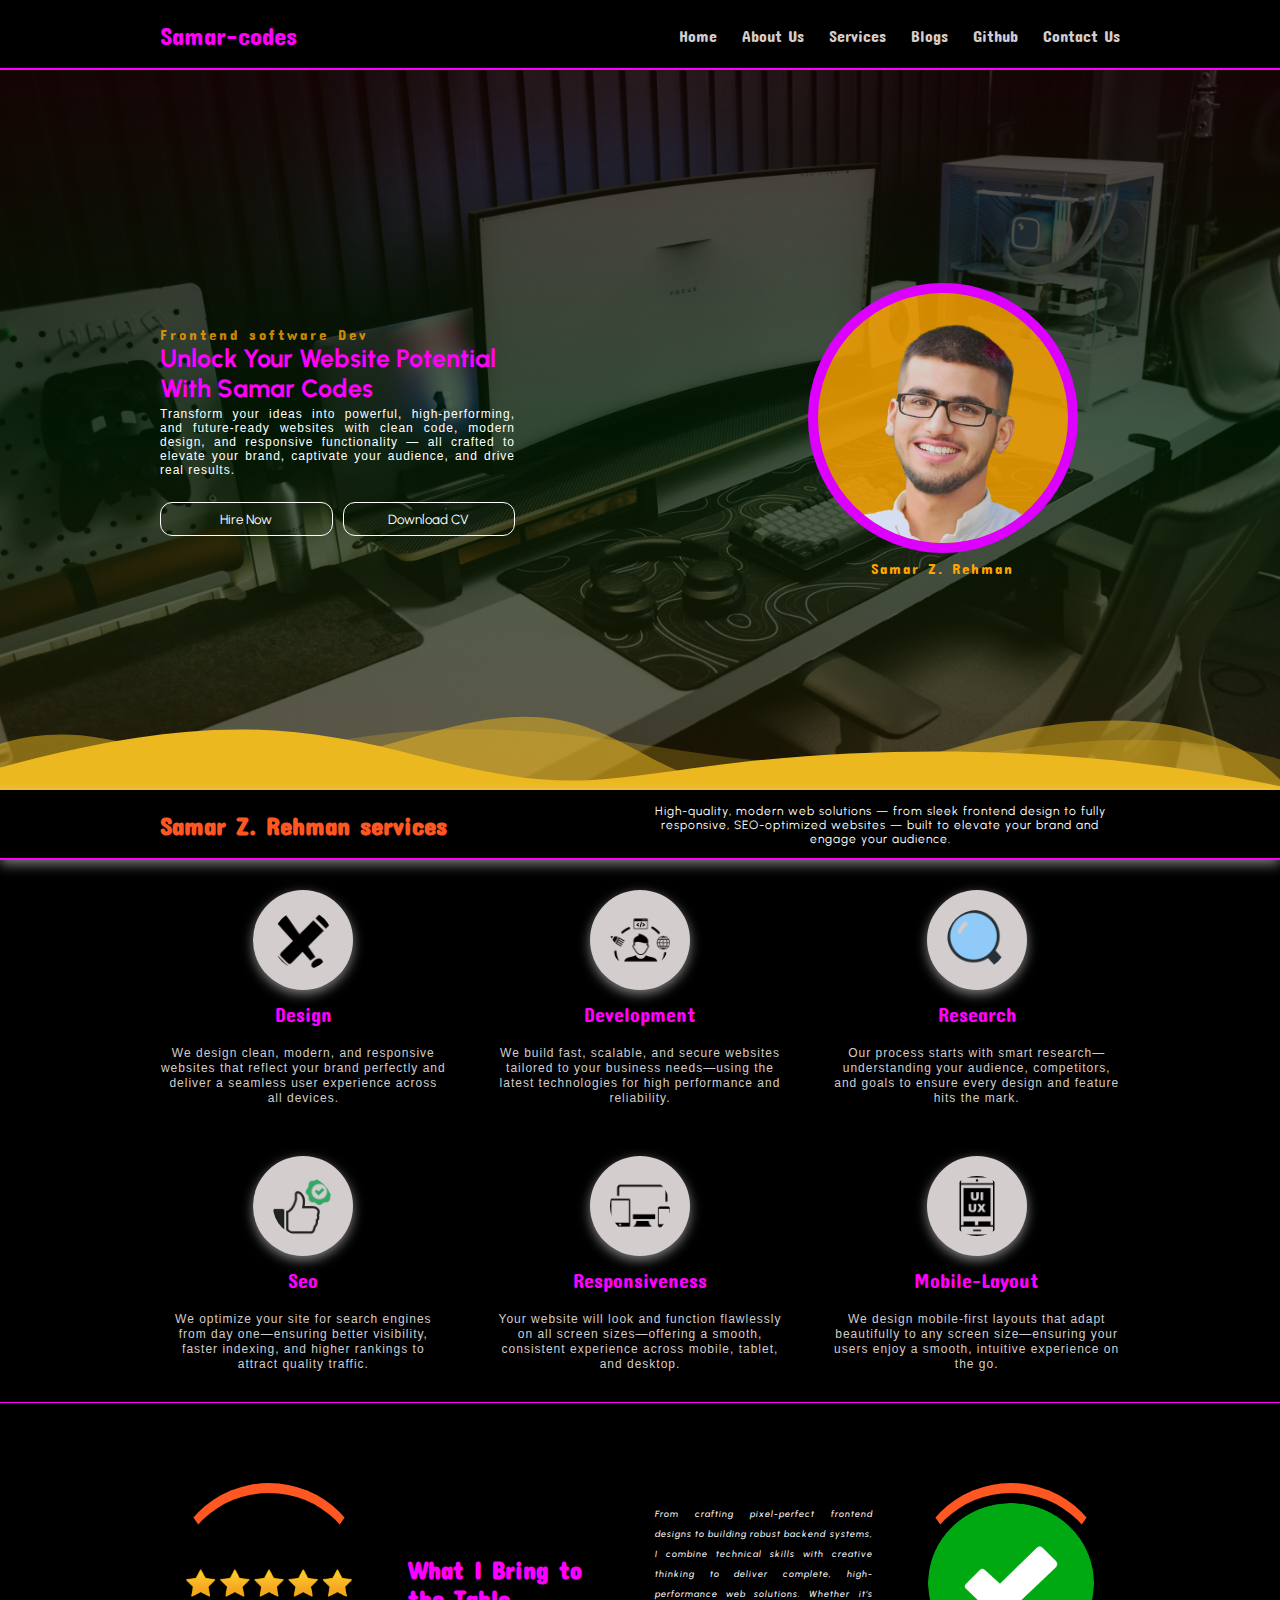
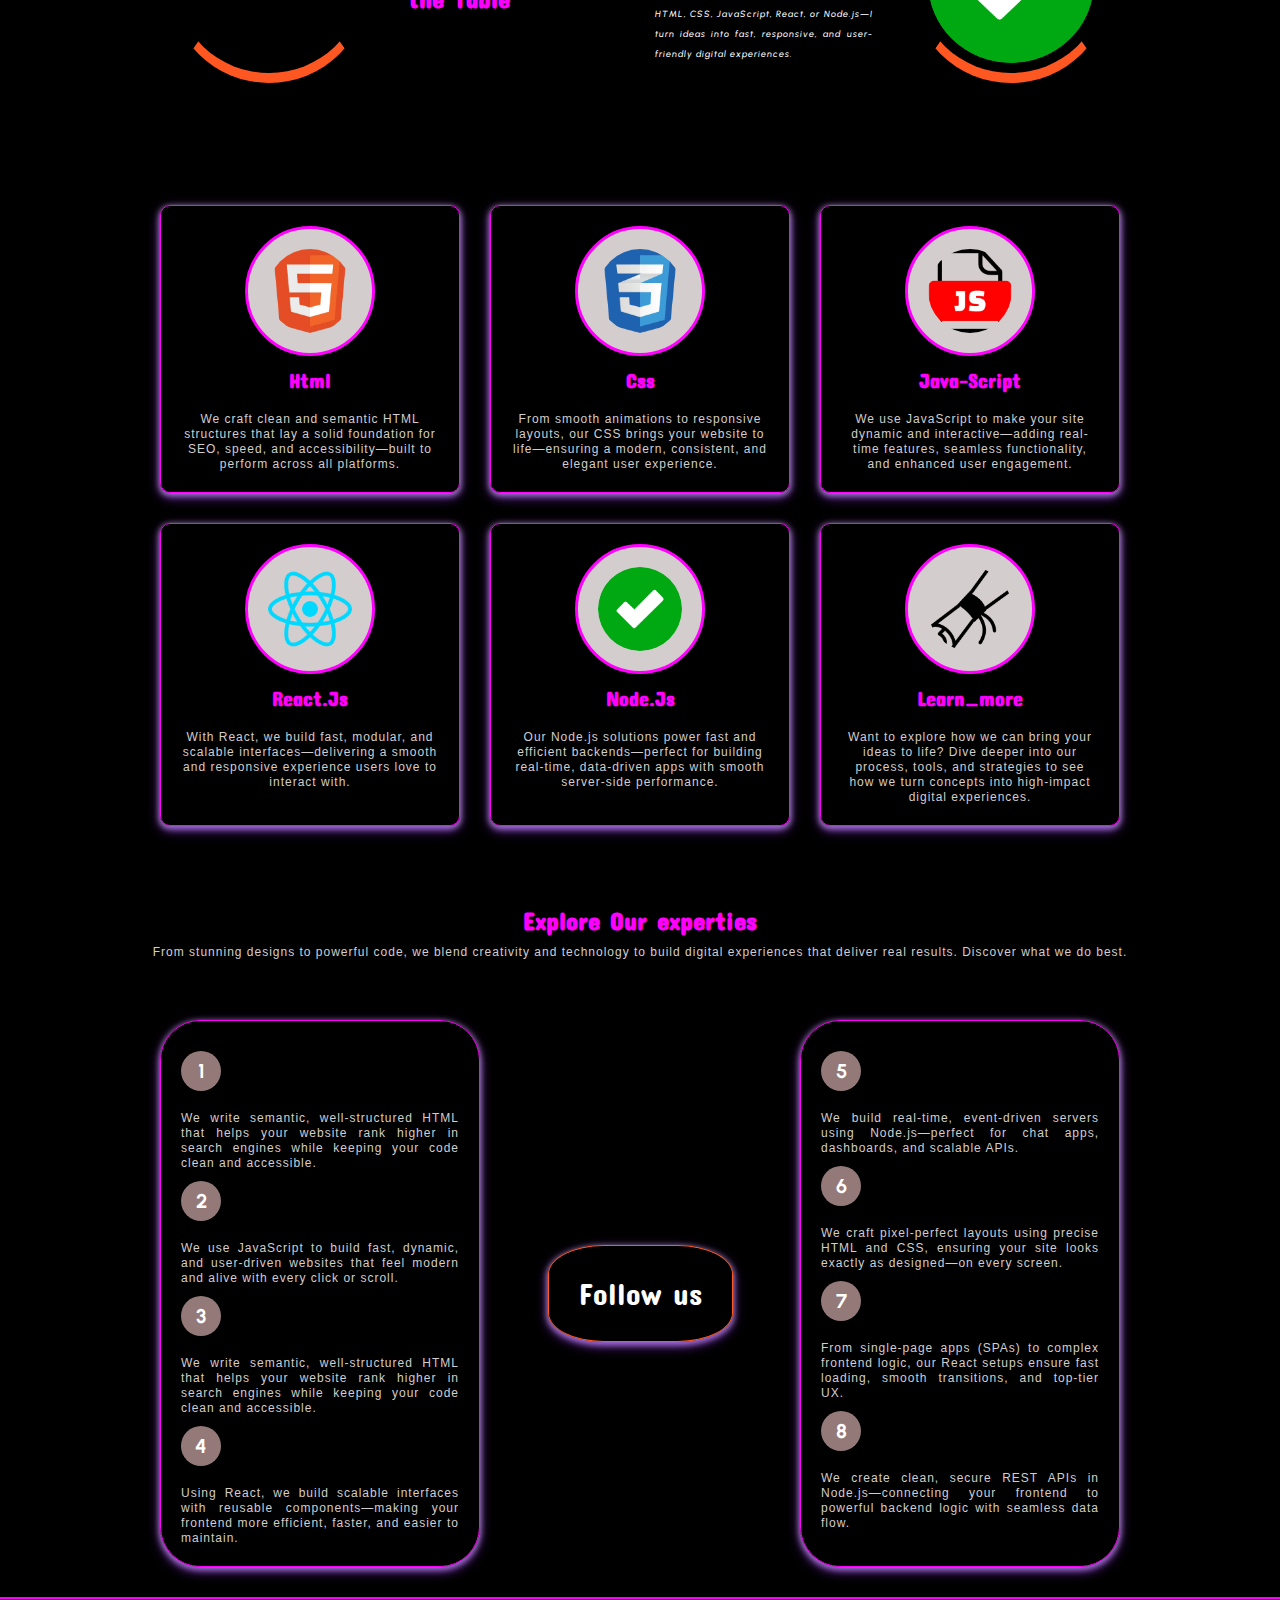
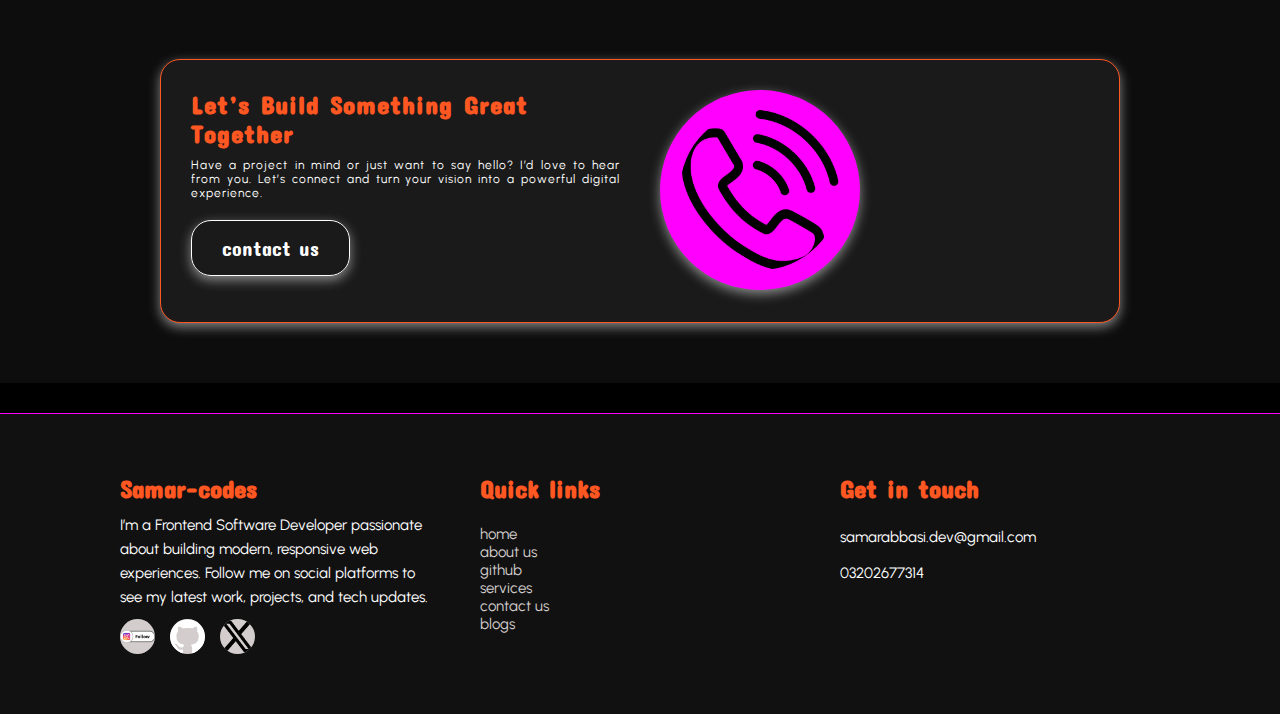
<file: index.html>
<!DOCTYPE html>
<html lang="en">
<head>
    <meta charset="UTF-8">
    <meta name="viewport" content="width=device-width, initial-scale=1.0">
    <meta http-equiv="X-UA-Compatible" content="IE=edge">
    <meta name="description" content="Transform your ideas into powerful, high-performing, and future-ready websites with clean code, modern design, and responsive functionality — all crafted to elevate your brand, captivate your audience, and drive real results.">
    <meta name="keywords" content="Frontend Developer, Samar Codes, HTML5, CSS3, JavaScript, Responsive Web Design, Web Developer Pakistan, UI UX Design, Modern Web Design, Software Engineer, Freelance Frontend Developer, Clean Code Websites, Personal Portfolio Developer, Mobile Friendly Websites, Cross-Browser Compatibility, Samar Z Rehman, Web Development Service">
    <meta name="robots" content="index, follow">
    <meta name="author" content="Samar Z Rehman">
    <meta name="theme-color" content="#405f8e">
    <meta property="og:title" content="Samar - Frontend software Developer">
    <meta property="og:description" content="Modern, high-performance web design solutions.|UI-UX designs unlock your power with samar codes">
    <meta property="og:image" content="/images/hero_section_images/blog-2.webp">
    <meta property="og:url" content="samar-codes.netlify.com">
    <meta property="og:type" content="website">


    <title>Samar-codes-official</title>
                <!-- font font-awesome cdn -->
    <link rel="stylesheet" href="https://cdnjs.cloudflare.com/ajax/libs/font-awesome/6.6.0/css/all.min.css" integrity="sha512-Kc323vGBEqzTmouAECnVceyQqyqdsSiqLQISBL29aUW4U/M7pSPA/gEUZQqv1cwx4OnYxTxve5UMg5GT6L4JJg==" crossorigin="anonymous" referrerpolicy="no-referrer" />
                <!-- styleshett style.css -->
    <link rel="stylesheet" href="css/style.css">
</head>
<body>
    <!-- Header_section__layout -->
     <header class="section_header">
        <!-- Nav__Baar_container -->
         <div class="container">
            <div class="menu-toggle" onclick="document.querySelector('nav ul').classList.toggle('active')"> ☰</div>

            <!-- LOGO -->
             <div class="logo_brand">Samar-codes</div>
            <!-- Nav_baar_links -->

             <nav class="__navbaar_links">
                <ul class="Unorder_list_nav_links">
                    <li class="nav_options"><a href="portfolio-website/portfolio-website - Copy/index.html" class="links">home</a></li>
                    <li class="nav_options"><a href="https://github.com/Abbasi-codes-hub" class="links">about us</a></li>
                    <li class="nav_options"><a href="https://github.com/Abbasi-codes-hub" class="links">services</a></li>
                    <li class="nav_options"><a href="/blog/blog.html" class="links">blogs</a></li>
                    <li class="nav_options"><a href="https://github.com/Abbasi-codes-hub" class="links">github</a></li>
                    <li class="nav_options"><a href="../contact/contact.html" class="links">Contact us</a></li>
                </ul>
             </nav>
         </div>
        </header>
        <!-- HERO_SECTION_STYLE___MAIN -->
        <main class="hero__section">
            <div class="__hero_section__container">
                <div class="hero__Content">
                    <p class="hero_section__subheading">Frontend software Dev</p>
                    <h1 class="hero_section_heading">Unlock your website Potential With Samar Codes</h1>
                    <p class="hero_section__para_content ">Transform your ideas into powerful, high-performing, and future-ready websites with clean code, modern design, and responsive functionality — all crafted to elevate your brand, captivate your audience, and drive real results.</p>
                    <div class="__btn_hero_section">
                        <button type="button" class="btn">Hire Now</button>
                        <button type="button" class="btn">Download CV</button>
                    </div>
                </div>
            </div>
            <div class="herosection__image_container">
                           <figure class="image_author">
                    <img src="images/services-icons/author.webp" alt="author_image" class="author_image" data-aos="flip-left">
                    <figcaption class="image_caption">Samar Z. Rehman</figcaption>
                </figure>
            </div>
            <div class="custom-shape-divider-bottom-1750350544">
                <svg data-name="Layer 1" xmlns="http://www.w3.org/2000/svg" viewBox="0 0 1200 120" preserveAspectRatio="none">
                    <path d="M0,0V46.29c47.79,22.2,103.59,32.17,158,28,70.36-5.37,136.33-33.31,206.8-37.5C438.64,32.43,512.34,53.67,583,72.05c69.27,18,138.3,24.88,209.4,13.08,36.15-6,69.85-17.84,104.45-29.34C989.49,25,1113-14.29,1200,52.47V0Z" opacity=".25" class="shape-fill"></path>
                    <path d="M0,0V15.81C13,36.92,27.64,56.86,47.69,72.05,99.41,111.27,165,111,224.58,91.58c31.15-10.15,60.09-26.07,89.67-39.8,40.92-19,84.73-46,130.83-49.67,36.26-2.85,70.9,9.42,98.6,31.56,31.77,25.39,62.32,62,103.63,73,40.44,10.79,81.35-6.69,119.13-24.28s75.16-39,116.92-43.05c59.73-5.85,113.28,22.88,168.9,38.84,30.2,8.66,59,6.17,87.09-7.5,22.43-10.89,48-26.93,60.65-49.24V0Z" opacity=".5" class="shape-fill"></path>
                    <path d="M0,0V5.63C149.93,59,314.09,71.32,475.83,42.57c43-7.64,84.23-20.12,127.61-26.46,59-8.63,112.48,12.24,165.56,35.4C827.93,77.22,886,95.24,951.2,90c86.53-7,172.46-45.71,248.8-84.81V0Z" class="shape-fill"></path>
                </svg>
            </div>
        </main>
                    <!-- SERVICES__SECTION_START -->
        <section class="serivices" data-aos="zoom-in">
            <div class="container gap_service_para_service_heading">
                <div class="service_heading">Samar Z. Rehman services</div>
                <p class="services_para_detail">High-quality, modern web solutions — from sleek frontend design to fully responsive, SEO-optimized websites — built to elevate your brand and engage your audience.</p>
            </div>
        </section>
        <section class="Main_services_section_container grid_apply">
            <div class="service_container">
                <figure>
                    <img src="images/services-icons/Design.webp" alt="Design png" class="service_image" data-aos="zoom-in">
                    <figcaption class="Service_caption">Design</figcaption>
                    <p class="service_para">We design clean, modern, and responsive websites that reflect your brand perfectly and deliver a seamless user experience across all devices.</p>
                </figure>
            </div>
            <div class="service_container" data-aos="zoom-in">
                <figure>
                    <img src="images/services-icons/development.webp" alt="Development png" class="service_image">
                    <figcaption class="Service_caption">Development</figcaption>
                    <p class="service_para">We build fast, scalable, and secure websites tailored to your business needs—using the latest technologies for high performance and reliability.</p>
                </figure>
            </div>
            <div class="service_container">
                <figure>
                    <img src="images/services-icons/research.webp" alt="Research png"  class="service_image">
                    <figcaption class="Service_caption">Research</figcaption>
                    <p class="service_para">Our process starts with smart research—understanding your audience, competitors, and goals to ensure every design and feature hits the mark.</p>
                </figure>
            </div>
            <div class="service_container" data-aos="zoom-in">
                <figure>
                    <img src="images/services-icons/seo.webp" alt="seo png"  class="service_image">
                    <figcaption class="Service_caption">seo</figcaption>
                    <p class="service_para">We optimize your site for search engines from day one—ensuring better visibility, faster indexing, and higher rankings to attract quality traffic.</p>
                </figure>
            </div>
            <div class="service_container">
                <figure>
                    <img src="images/services-icons/responsiveness.png" alt="responsive.webp" class="service_image">
                    <figcaption class="Service_caption">responsiveness</figcaption>
                    <p class="service_para">Your website will look and function flawlessly on all screen sizes—offering a smooth, consistent experience across mobile, tablet, and desktop.</p>
                </figure>
            </div>
            <div class="service_container" data-aos="zoom-in">
                <figure>
                    <img src="images/services-icons/mobile_layout.webp" alt="Mobile-Layout.webp" class="service_image">
                    <figcaption class="Service_caption">Mobile-Layout</figcaption>
                    <p class="service_para">We design mobile-first layouts that adapt beautifully to any screen size—ensuring your users enjoy a smooth, intuitive experience on the go.</p>
                </figure>
            </div>
        </section>
                     <!-- SERVICES__SECTION_ENDS -->
                      <!-- skills_Section_layout_start -->
        <div class="skill_heading_para__container">
            <figure>
                <img src="images/services-icons/skills.webp" alt="author_skills_image" class="skill_container__image" data-aos="fade-left">
            </figure>
            <h2 class="skill_headig_content">What I Bring to the Table</h2>
            <p class="siklls_content_paragraph">From crafting pixel-perfect frontend designs to building robust backend systems, I combine technical skills with creative thinking to deliver complete, high-performance web solutions. Whether it’s HTML, CSS, JavaScript, React, or Node.js—I turn ideas into fast, responsive, and user-friendly digital experiences.</p>
            <figure>
                <img src="images/services-icons/trust.webp" alt="second_author_skill_image" class="skill_container__image" data-aos="fade-right">
            </figure>
        </div>
        <section class="skills_container">
            <div class="skill_content_container" data-aos="zoom-in">
                <img src="images/services-icons/html-icon.webp" alt="sill_png" class="skill_image">
                <h3 class="skill_title Service_caption">Html</h3>
                <p class="skills_para__content service_para">We craft clean and semantic HTML structures that lay a solid foundation for SEO, speed, and accessibility—built to perform across all platforms.</p>
            </div>
            <div class="skill_content_container" data-aos="zoom-in">
                <img src="images/services-icons/css-icon.webp" alt="sill_png" class="skill_image">
                <h3 class="skill_title Service_caption">css</h3>
                <p class="skills_para__content service_para">From smooth animations to responsive layouts, our CSS brings your website to life—ensuring a modern, consistent, and elegant user experience.</p>
            </div>
            <div class="skill_content_container" data-aos="zoom-in">
                <img src="images/services-icons/js-icon.webp" alt="sill_png" class="skill_image">
                <h3 class="skill_title Service_caption">java-script</h3>
                <p class="skills_para__content service_para">We use JavaScript to make your site dynamic and interactive—adding real-time features, seamless functionality, and enhanced user engagement.</p>
            </div>
            <div class="skill_content_container" data-aos="zoom-in">
                <img src="images/services-icons/react-js-icon.webp" alt="sill_png" class="skill_image">
                <h3 class="skill_title Service_caption">react.js</h3>
                <p class="skills_para__content service_para">With React, we build fast, modular, and scalable interfaces—delivering a smooth and responsive experience users love to interact with.</p>
            </div>
            <div class="skill_content_container" data-aos="zoom-in">
                <img src="images/services-icons/trust.webp" alt="sill_png" class="skill_image">
                <h3 class="skill_title Service_caption">node.js</h3>
                <p class="skills_para__content service_para">Our Node.js solutions power fast and efficient backends—perfect for building real-time, data-driven apps with smooth server-side performance.</p>
            </div>
            <a href="" style="text-decoration: none;">
                <div class="skill_content_container" data-aos="zoom-in">
                <img src="images/services-icons/learn_more.webp" alt="sill_png" class="skill_image">
                <h3 class="skill_title Service_caption">learn_more</h3>
                <p class="skills_para__content service_para">Want to explore how we can bring your ideas to life? Dive deeper into our process, tools, and strategies to see how we turn concepts into high-impact digital experiences.</p>
                </div>
            </a>
        </section>
                       <!-- skills_Section_layout_Ends -->
                        <!-- Final_section_experties_skills___starts -->
        <div class="Experties_container" id="experties" data-aos="zoom-in">
            <h3 class="skill_headig_content">Explore Our experties</h3>
            <p class="skills_para__content service_para">From stunning designs to powerful code, we blend creativity and technology to build digital experiences that deliver real results. Discover what we do best.</p>
        </div>
        <section class="experties_skill_container" data-aos="zoom-out-down">
            <div class="expterties_content_container">
                <div class="experties_content right">
                    <h3 class="circle_shade">1</h3>
                    <p class="skills_para_content service_para">We write semantic, well-structured HTML that helps your website rank higher in search engines while keeping your code clean and accessible.</p>
                </div>
                <div class="experties_content right" data-aos="zoom-out-down">
                    <h3 class="circle_shade">2</h3>
                    <p class="skills_para_content service_para">We use JavaScript to build fast, dynamic, and user-driven websites that feel modern and alive with every click or scroll.</p>
                </div>
                <div class="experties_content right" data-aos="zoom-out-down">
                    <h3 class="circle_shade">3</h3>
                    <p class="skills_para_content service_para">We write semantic, well-structured HTML that helps your website rank higher in search engines while keeping your code clean and accessible.</p>
                </div>
                <div class="experties_content right" data-aos="zoom-out-down">
                    <h3 class="circle_shade">4</h3>
                    <p class="skills_para_content service_para">Using React, we build scalable interfaces with reusable components—making your frontend more efficient, faster, and easier to maintain.</p>
                </div>
            </div>
            <div class="center_picture_container" data-aos="zoom-out-down">
                <a href="/" class="contact_anchor" data-aos="zoom-out-down">Follow us</a>
            </div>
            <div class="expterties_content_container">
                <div class="experties_content final_right" data-aos="zoom-out-down">
                    <h3 class="circle_shade">5</h3>
                    <p class="skills_para_content service_para">We build real-time, event-driven servers using Node.js—perfect for chat apps, dashboards, and scalable APIs.</p>
                </div>
                <div class="experties_content final_right" data-aos="zoom-out-down">
                    <h3 class="circle_shade">6</h3>
                    <p class="skills_para_content service_para">We craft pixel-perfect layouts using precise HTML and CSS, ensuring your site looks exactly as designed—on every screen.</p>
                </div>
                <div class="experties_content final_right" data-aos="zoom-out-down">
                    <h3 class="circle_shade">7</h3>
                    <p class="skills_para_content service_para">From single-page apps (SPAs) to complex frontend logic, our React setups ensure fast loading, smooth transitions, and top-tier UX.</p>
                </div>
                <div class="experties_content final_right" data-aos="zoom-out-down">
                    <h3 class="circle_shade">8</h3>
                    <p class="skills_para_content service_para">We create clean, secure REST APIs in Node.js—connecting your frontend to powerful backend logic with seamless data flow.</p>
                </div>
            </div>
        </section>           
                        <!-- Final_section_experties_skills___Ends -->

                         <!-- Contact__container_layout__starts -->
        <section class="contact_page_container"  data-aos="fade-left"
     data-aos-duration="300">
            <div class="contact_content_container">
                <div class="left_contact_side">
                    <h2 class="contact_heading" data-aos="zoom-out-right">Let’s Build Something Great Together</h2>
                    <p class="contact_para_container">Have a project in mind or just want to say hello? I’d love to hear from you. Let’s connect and turn your vision into a powerful digital experience.</p>
                    <a href="contact/contact.html" class="contact_btn" data-aos="zoom-out-down">contact us
                        <i class="fa-solid fa-location-arrow"></i>
                    </a>
                </div>
                <div class="img_contact_container">
                    <figure class="contact">
                        <img src="images/services-icons/contact.webp" alt="contact_image" class="contact_image">
                    </figure>
                </div>
            </div>
        </section>
                         <!-- Contact__container_layout__Ends -->

                          <!-- footer_section_starts -->
        <footer class="footer_content_container">
            <div class="footer_section">
                <h3 class="footera_heading">Samar-codes</h3>
                <p class="footer_section_para">I’m a Frontend Software Developer passionate about building modern, responsive web experiences. Follow me on social platforms to see my latest work, projects, and tech updates.</p>
                <div class="footer_icons_container">
                    <div class="footer_icon">
                        <a href=""><img src="images/hero_section_images/instagram-follow.png" alt="instagram" class="social_icon" title="instagram"></a>
                    </div>
                    <div class="footer_icon">
                        <a href="">
                        <img src="images/hero_section_images/github-white-icon.png" alt="instagram" class="social_icon" title="github">
                        </a>
                    </div>
                    <div class="footer_icon">
                        <a href="">
                        <img src="images/hero_section_images/x-social-media-black-icon.png" alt="instagram" class="social_icon" id="x_icon" title="x-twitter">
                        </a>
                    </div>
                </div>
            </div>
            <div class="footer_section_links">
                <h2 id="list_caption">Quick links</h2>
                <ul class="footer_links">
                    <li class="footer_links"><a href="index.html" class="links">home</a></li>
                    <li class="footer_links"><a href="https://github.com/Abbasi-codes-hub" class="links">about us</a></li>
                    <li class="footer_links"><a href="https://github.com/Abbasi-codes-hub" class="links">github</a></li>
                    <li class="footer_links"><a href="https://github.com/Abbasi-codes-hub" class="links">services</a></li>
                    <li class="footer_links"><a href="contact/contact.html" class="links">contact us</a></li>
                    <li class="footer_links"><a href="blog/blog.html" class="links">blogs</a></li>
                </ul>
            </div>
            <div class="footer_contact_section">
                <h3 class="footer_heading">Get in touch</h3>
                <a href="mailto:samarabbasi.dev@gmail.com" class="mail">samarabbasi.dev@gmail.com</a>
                <span class="phone_number">03202677314</span>
            </div>
        </footer>
    </body>
</html>
</file>
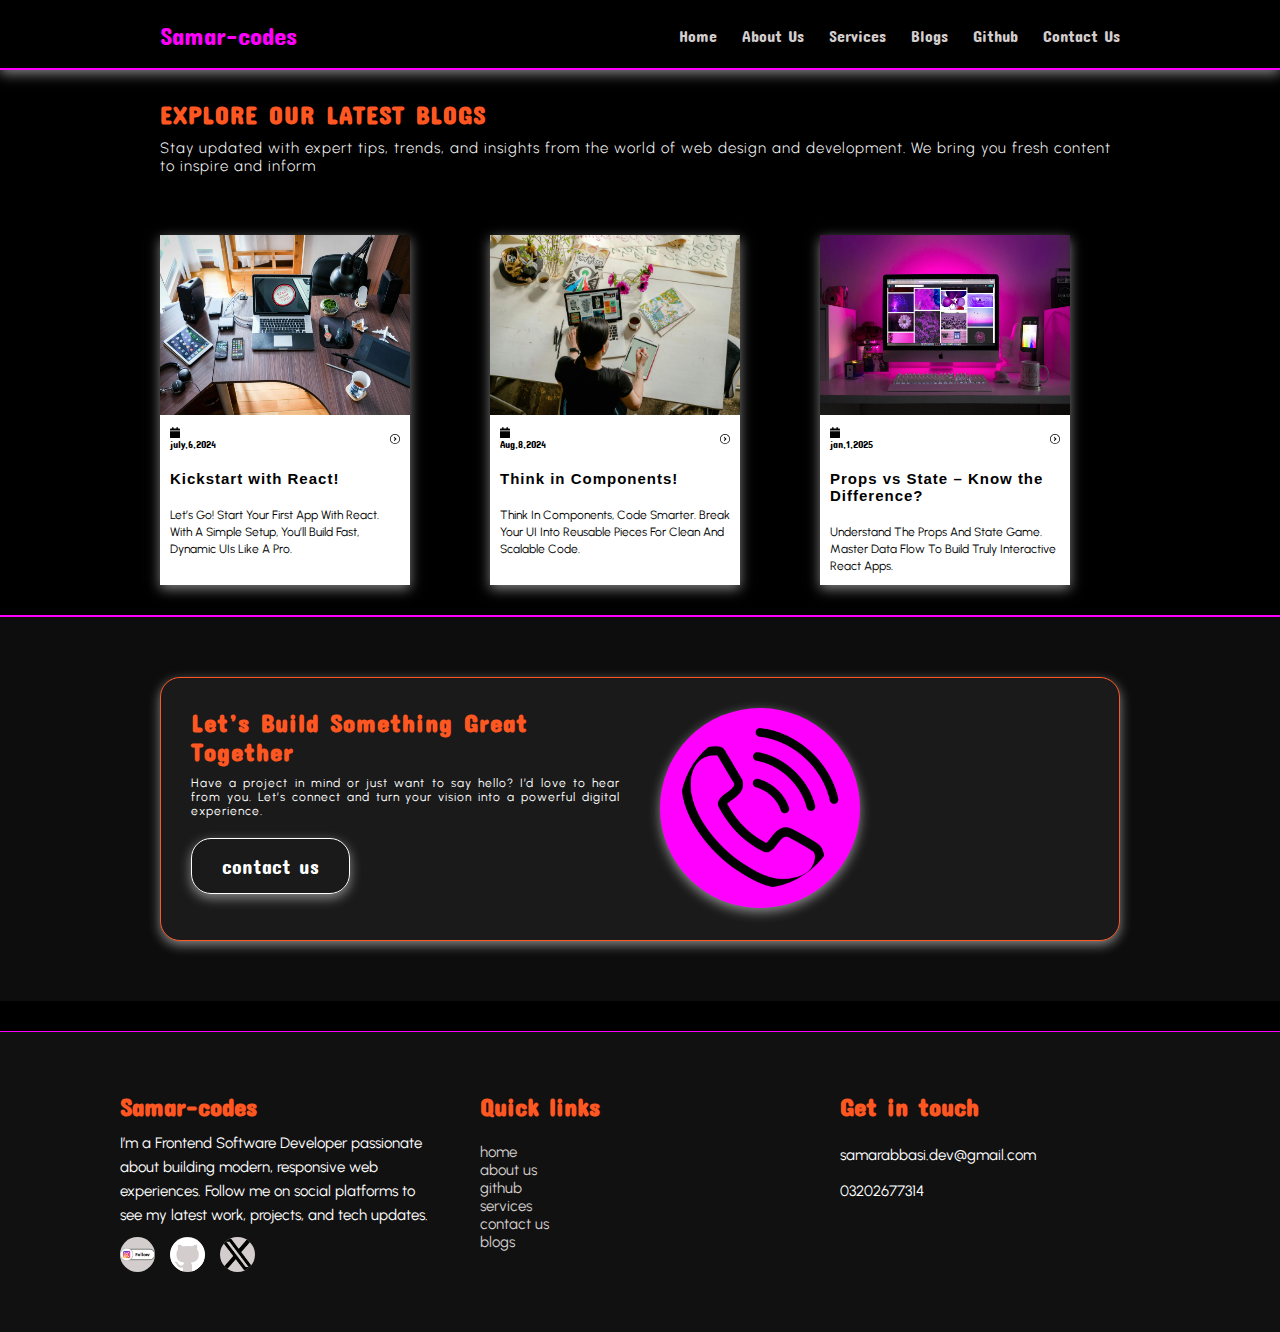
<file: blog/blog.html>
<!DOCTYPE html>
<html lang="en">
<head>
    <meta charset="UTF-8">
    <meta name="viewport" content="width=device-width, initial-scale=1.0">
    <meta http-equiv="X-UA-Compatible" content="IE=edge">
    <meta name="description" content="Transform your ideas into powerful blogs 0r, high-performing, and future-ready websites with clean code, modern design, and responsive functionality — all crafted to elevate your brand, captivate your audience, and drive real results.">
    <meta name="keywords" content="Frontend Developer, Samar Codes, HTML5, CSS3, JavaScript, Responsive Web Design, Web Developer Pakistan, UI UX Design, Modern Web Design, Software Engineer blog, Freelance Frontend Developer blog, Clean Code Websites, Personal Portfolio Developer, Mobile Friendly Websites,blogs, Cross-Browser Compatibility, Samar Z Rehman, Web Development Service">
    <meta name="robots" content="index, follow">
    <meta name="author" content="Samar Z Rehman">
    <meta name="theme-color" content="#405f8e">
    <meta property="og:title" content="Samar - Frontend software Developer">
    <meta property="og:description" content="Modern, high-performance web design solutions.|UI-UX designs unlock your power with samar codes.Must Explore our blogs">
    <meta property="og:image" content="/images/hero_section_images/hero.webp">
    <meta property="og:url" content="samar-codes.netlify.com">
    <meta property="og:type" content="website">
    <title>Blog-samar-codes</title>
    <link rel="stylesheet" href="/css/style.css">
</head>
<body>
   <!-- Header_section__layout -->
     <header class="section_header">
        <!-- Nav__Baar_container -->
         <div class="container">
            <div class="menu-toggle" onclick="document.querySelector('nav ul').classList.toggle('active')"> ☰</div>
            <!-- LOGO -->
             <div class="logo_brand">Samar-codes</div>
            <!-- Nav_baar_links -->

             <nav class="__navbaar_links">
                <ul class="Unorder_list_nav_links">
                    <li class="nav_options"><a href="../index.html" class="links">home</a></li>
                    <li class="nav_options"><a href="https://github.com/Abbasi-codes-hub" class="links">about us</a></li>
                    <li class="nav_options"><a href="https://github.com/Abbasi-codes-hub" class="links">services</a></li>
                    <li class="nav_options"><a href="/blog/blog.html" class="links">blogs</a></li>
                    <li class="nav_options"><a href="https://github.com/Abbasi-codes-hub" class="links">github</a></li>
                    <li class="nav_options"><a href="/contact/contact.html" class="links">Contact us</a></li>
                </ul>
             </nav>
         </div>
                        <!-- HERO_SECTION_STYLE___MAIN -->
        </header>
                        <!-- blog_section_starts -->
        <section class="blog_content_container ">
            <div class="blog_content">
                <h2 class="blog_heading">Explore our latest blogs</h2>
                <p class="blog_para">Stay updated with expert tips, trends, and insights from the world of web design and development. We bring you fresh content to inspire and inform</p>
            </div>
        </section>
        <section class="blog_container grid" data-aos="fade-left">
            <div class="blog" data-aos="fade-up-right">
                <figure>
                    <img src="/images/hero_section_images/blog-2.webp" alt="blog-image.png"  class="blog_image" data-aos="fade-right">
                </figure>
                <div class="blog_data">
                    <p>
                        <svg xmlns="http://www.w3.org/2000/svg" viewBox="0 0 448 512" width="1rem" class="color"><!--!Font Awesome Free 6.7.2 by @fontawesome - https://fontawesome.com License - https://fontawesome.com/license/free Copyright 2025 Fonticons, Inc.--><path d="M96 32l0 32L48 64C21.5 64 0 85.5 0 112l0 48 448 0 0-48c0-26.5-21.5-48-48-48l-48 0 0-32c0-17.7-14.3-32-32-32s-32 14.3-32 32l0 32L160 64l0-32c0-17.7-14.3-32-32-32S96 14.3 96 32zM448 192L0 192 0 464c0 26.5 21.5 48 48 48l352 0c26.5 0 48-21.5 48-48l0-272z"/></svg>
                        july,6,2024</p>
                    <p>
                        <svg xmlns="http://www.w3.org/2000/svg" shape-rendering="geometricPrecision" text-rendering="geometricPrecision" hight="1rem" width="1rem" image-rendering="optimizeQuality" fill-rule="evenodd" clip-rule="evenodd" viewBox="0 0 512 511.999"><path fill-rule="nonzero" d="M0 256c0 70.684 28.658 134.695 74.981 181.018 46.324 46.324 110.335 74.981 181.019 74.981 70.691 0 134.695-28.657 181.019-74.981C483.342 390.695 512 326.691 512 256c0-70.692-28.658-134.695-74.981-181.019C390.695 28.657 326.691 0 256 0 185.316 0 121.305 28.657 74.981 74.981 28.658 121.305 0 185.308 0 256zm203.996-74.996c-16.956-29.411 6.608-43.961 23.788-27.542l95.915 84.234c15.318 15.311 15.318 21.289 0 36.607l-95.915 84.234c-17.26 16.304-40.686 2.087-23.788-27.549L248.544 256l-44.548-74.996zM101.009 410.991C61.352 371.334 36.81 316.518 36.81 256c0-60.526 24.542-115.334 64.199-154.991 39.657-39.658 94.473-64.2 154.991-64.2 60.526 0 115.334 24.542 154.991 64.2C450.648 140.666 475.19 195.474 475.19 256c0 60.525-24.542 115.334-64.199 154.991C371.334 450.648 316.526 475.19 256 475.19c-60.518 0-115.334-24.542-154.991-64.199z"/></svg>
                    </p>
                </div>
                <h3 class="blog_detail"> Kickstart with React!</h3>
                <p class="blog_para_detail">Let’s go! Start your first app with React.
                With a simple setup, you’ll build fast, dynamic UIs like a pro.</p>
            </div>
            <div class="blog" data-aos="fade-up-right">
                <figure>
                    <img src="/images/hero_section_images/blog-3.webp" alt="blog-image.png"  class="blog_image">
                </figure>
                <div class="blog_data">
                    <p>
                        <svg xmlns="http://www.w3.org/2000/svg" viewBox="0 0 448 512" width="1rem" class="color"><!--!Font Awesome Free 6.7.2 by @fontawesome - https://fontawesome.com License - https://fontawesome.com/license/free Copyright 2025 Fonticons, Inc.--><path d="M96 32l0 32L48 64C21.5 64 0 85.5 0 112l0 48 448 0 0-48c0-26.5-21.5-48-48-48l-48 0 0-32c0-17.7-14.3-32-32-32s-32 14.3-32 32l0 32L160 64l0-32c0-17.7-14.3-32-32-32S96 14.3 96 32zM448 192L0 192 0 464c0 26.5 21.5 48 48 48l352 0c26.5 0 48-21.5 48-48l0-272z"/></svg>
                        Aug,8,2024</p>
                    <p>
                        <svg xmlns="http://www.w3.org/2000/svg" shape-rendering="geometricPrecision" text-rendering="geometricPrecision" hight="1rem" width="1rem" image-rendering="optimizeQuality" fill-rule="evenodd" clip-rule="evenodd" viewBox="0 0 512 511.999"><path fill-rule="nonzero" d="M0 256c0 70.684 28.658 134.695 74.981 181.018 46.324 46.324 110.335 74.981 181.019 74.981 70.691 0 134.695-28.657 181.019-74.981C483.342 390.695 512 326.691 512 256c0-70.692-28.658-134.695-74.981-181.019C390.695 28.657 326.691 0 256 0 185.316 0 121.305 28.657 74.981 74.981 28.658 121.305 0 185.308 0 256zm203.996-74.996c-16.956-29.411 6.608-43.961 23.788-27.542l95.915 84.234c15.318 15.311 15.318 21.289 0 36.607l-95.915 84.234c-17.26 16.304-40.686 2.087-23.788-27.549L248.544 256l-44.548-74.996zM101.009 410.991C61.352 371.334 36.81 316.518 36.81 256c0-60.526 24.542-115.334 64.199-154.991 39.657-39.658 94.473-64.2 154.991-64.2 60.526 0 115.334 24.542 154.991 64.2C450.648 140.666 475.19 195.474 475.19 256c0 60.525-24.542 115.334-64.199 154.991C371.334 450.648 316.526 475.19 256 475.19c-60.518 0-115.334-24.542-154.991-64.199z"/></svg>
                    </p>
                </div>
                <h3 class="blog_detail">Think in Components!</h3>
                <p class="blog_para_detail">Think in components, code smarter.
                Break your UI into reusable pieces for clean and scalable code.</p>
            </div>
            <div class="blog" data-aos="fade-up-left">
                <figure>
                    <img src="/images/hero_section_images/blog.webp" alt="blog-image.png"  class="blog_image">
                </figure>
                <div class="blog_data">
                    <p>
                        <svg xmlns="http://www.w3.org/2000/svg" viewBox="0 0 448 512" width="1rem" class="color"><!--!Font Awesome Free 6.7.2 by @fontawesome - https://fontawesome.com License - https://fontawesome.com/license/free Copyright 2025 Fonticons, Inc.--><path d="M96 32l0 32L48 64C21.5 64 0 85.5 0 112l0 48 448 0 0-48c0-26.5-21.5-48-48-48l-48 0 0-32c0-17.7-14.3-32-32-32s-32 14.3-32 32l0 32L160 64l0-32c0-17.7-14.3-32-32-32S96 14.3 96 32zM448 192L0 192 0 464c0 26.5 21.5 48 48 48l352 0c26.5 0 48-21.5 48-48l0-272z"/></svg>
                        jan,1,2025</p>
                    <p>
                        <svg xmlns="http://www.w3.org/2000/svg" shape-rendering="geometricPrecision" text-rendering="geometricPrecision" hight="1rem" width="1rem" image-rendering="optimizeQuality" fill-rule="evenodd" clip-rule="evenodd" viewBox="0 0 512 511.999"><path fill-rule="nonzero" d="M0 256c0 70.684 28.658 134.695 74.981 181.018 46.324 46.324 110.335 74.981 181.019 74.981 70.691 0 134.695-28.657 181.019-74.981C483.342 390.695 512 326.691 512 256c0-70.692-28.658-134.695-74.981-181.019C390.695 28.657 326.691 0 256 0 185.316 0 121.305 28.657 74.981 74.981 28.658 121.305 0 185.308 0 256zm203.996-74.996c-16.956-29.411 6.608-43.961 23.788-27.542l95.915 84.234c15.318 15.311 15.318 21.289 0 36.607l-95.915 84.234c-17.26 16.304-40.686 2.087-23.788-27.549L248.544 256l-44.548-74.996zM101.009 410.991C61.352 371.334 36.81 316.518 36.81 256c0-60.526 24.542-115.334 64.199-154.991 39.657-39.658 94.473-64.2 154.991-64.2 60.526 0 115.334 24.542 154.991 64.2C450.648 140.666 475.19 195.474 475.19 256c0 60.525-24.542 115.334-64.199 154.991C371.334 450.648 316.526 475.19 256 475.19c-60.518 0-115.334-24.542-154.991-64.199z"/></svg>
                    </p>
                </div>
                <h3 class="blog_detail">Props vs State – Know the Difference?</h3>
                <p class="blog_para_detail">Understand the Props and State game.
                Master data flow to build truly interactive React apps.</p>
            </div>
        </section>
                        <!-- Contact__container_layout__starts -->
        <section class="contact_page_container" data-aos="fade-down-right">
            <div class="contact_content_container">
                <div class="left_contact_side">
                    <h2 class="contact_heading">Let’s Build Something Great Together</h2>
                    <p class="contact_para_container">Have a project in mind or just want to say hello? I’d love to hear from you. Let’s connect and turn your vision into a powerful digital experience.</p>
                    <a href="" class="contact_btn" data-aos="fade-up-left">contact us
                        <i class="fa-solid fa-location-arrow"></i>
                    </a>
                </div>
                <div class="img_contact_container">
                    <figure class="contact">
                        <img src="/images/services-icons/contact.webp" alt="contact_image" class="contact_image">
                    </figure>
                </div>
            </div>
        </section>
                         <!-- Contact__container_layout__Ends -->

                          <!-- footer_section_starts -->
        <footer class="footer_content_container">
            <div class="footer_section">
                <h3 class="footera_heading">Samar-codes</h3>
                <p class="footer_section_para">I’m a Frontend Software Developer passionate about building modern, responsive web experiences. Follow me on social             platforms to see my latest work, projects, and tech updates.</p>
                <div class="footer_icons_container">
                    <div class="footer_icon">
                        <a href=""><img src="/images/hero_section_images/instagram-follow.png" alt="instagram" class="social_icon" title="instagram"></a>
                    </div>
                    <div class="footer_icon">
                        <a href="">
                        <img src="/images/hero_section_images/github-white-icon.png" alt="instagram" class="social_icon" title="github">
                        </a>
                    </div>
                    <div class="footer_icon">
                        <a href="">
                        <img src="/images/hero_section_images/x-social-media-black-icon.png" alt="instagram" class="social_icon" id="x_icon" title="x-twitter">
                        </a>
                    </div>
                </div>
            </div>
            <div class="footer_section_links">
                <h2 id="list_caption">Quick links</h2>
                <ul class="footer_links">
                    <li class="footer_links"><a href="../index.html" class="links">home</a></li>
                    <li class="footer_links"><a href="https://github.com/Abbasi-codes-hub" class="links">about us</a></li>
                    <li class="footer_links"><a href="https://github.com/Abbasi-codes-hub" class="links">github</a></li>
                    <li class="footer_links"><a href="https://github.com/Abbasi-codes-hub" class="links">services</a></li>
                    <li class="footer_links"><a href="/portfolio-website/portfolio-website - Copy/contact/contact.html" class="links">contact us</a></li>
                    <li class="footer_links"><a href="/blog/blog.html" class="links">blogs</a></li>
                </ul>
            </div>
            <div class="footer_contact_section">
                <h3 class="footer_heading">Get in touch</h3>
                <a href="mailto:samarabbasi.dev@gmail.com" class="mail">samarabbasi.dev@gmail.com</a>
                <span class="phone_number">03202677314</span>
            </div>
        </footer>
               <!-- footer_section_ends -->
    </body>
</html>
</file>
<file: css/style.css>
/* ========== Google Fonts ==========
   (Only one import needed)
*/
@import url('https://fonts.googleapis.com/css2?family=Concert+One&family=Modern+Antiqua&family=Urbanist:ital,wght@0,100..400;1,100..900&display=swap');

/* ========== Base Reset & Root Styles ========== */
:root {
  --color-bg: #000;
  --color-text: #fff;
  --color-muted: #d3cdcd;
  --color-accent: #ff00ff;
  --color-accent-hover: #ff5722;
  --btn-background-color: orange;

  --container-width: 1200px;
  --container-padding: 1.5rem;

  --font-family: 'Concert One', sans-serif;
  --font-size-base: 1.6rem;
  --font-size-para: 1.2rem;
  --font-size-heading: 2.5rem;
  --font-size-subheading: 1.5rem;

  --breakpoint-mobile: 480px;
  --breakpoint-tablet: 768px;
  --breakpoint-desktop: 1024px;

  --shadow-default: 0 4px 12px rgba(241, 241, 241, 0.529);
  --border-radius: 12px;

  --gap-small: 0.5rem;
  --gap-medium: 1rem;
  --gap-large: 2rem;
}

* {
  margin: 0;
  padding: 0;
  box-sizing: border-box;
  font-family: var(--font-family);
}

html {
  font-size: 62.5%;
}

body {
  background-color: var(--color-bg);
  height: 100vh;
  width: 100%;
  color: var(--color-text);
  overflow-x: hidden;
}

/* ========== Header Styles ========== */
.section_header {
  background-color: var(--color-bg);
  color: var(--color-text);
}

.container {
  height: 7rem;
  width: 100%;
  padding: 0 16rem;
  display: flex;
  justify-content: space-between;
  align-items: center;
  box-shadow: var(--shadow-default);
  position: relative;
}

.container::after {
  content: "";
  position: absolute;
  left: 0;
  bottom: 0;
  width: 100%;
  border-bottom: 0.2rem solid var(--color-accent);
}

nav ul {
  display: flex;
  gap: 2.5rem;
  align-items: center;
}

.nav_options {
  list-style: none;
  font-size: var(--font-size-base);
  position: relative;
}

.nav_options .links {
  text-decoration: none;
  color: var(--color-muted);
  text-transform: capitalize;
  font-size: var(--font-size-base);
  font-weight: 300;
  transition: color 0.3s linear;
}

.nav_options:hover .links {
  color: var(--color-accent);
}

.nav_options::after {
  content: "";
  position: absolute;
  bottom: -0.4rem;
  left: 0;
  width: 0%;
  border-bottom: 0.2rem solid var(--color-accent);
  transition: width 0.3s linear;
}

.nav_options:hover::after {
  width: 100%;
}

.logo_brand {
  font-size: var(--font-size-heading);
  color: var(--color-accent);
}

/* ========== Utility Classes ========== */
.btn {
  padding: 0.8rem 0;
  border-radius: var(--border-radius);
  border: 0.1rem solid var(--color-text);
  background-color: transparent;
  color: var(--color-text);
  cursor: pointer;
  font-family: 'Urbanist', sans-serif;
  transition: all 0.4s linear;
}

.btn:hover {
  background-color: var(--color-accent-hover);
  border-color: var(--color-accent);
  box-shadow: var(--shadow-default);
  font-weight: bolder;
}

/* Sections to be continued: Hero Section, Services, Skills, Contact, Footer, etc. */
/* ------------------------------
   Hero Section Styling
------------------------------ */

/* ------------------------------
   Hero Section Styling
------------------------------ */

.hero__section {
  width: 100%;
  height: 80vh;
  display: grid;
  grid-template-columns: repeat(2, 1fr);
  place-items: center;
  gap: 25rem;
  padding: 0 16rem;
  background-image: linear-gradient(
    rgba(27, 1, 1, 0.682),
    rgba(1, 30, 1, 0.692),
    rgba(40, 26, 2, 0.652)
  ), url(../images/hero_section_images/hero.webp);
  background-size: cover;
  background-position: center;
  position: relative;
}

.herosection__image_container {
  width: 100%;
  aspect-ratio: 1;
  display: grid;
  place-items: center;
  text-align: center;
}

.author_image {
  width: 27rem;
  aspect-ratio: 1;
  border-radius: 50%;
  border: 1rem solid rgb(221, 0, 255);
  background-color: rgba(255, 166, 0, 0.816);
  box-shadow: 0 0 0 0 #ffffff;
}

.image_caption {
  font-size: var(--font-size-subheading);
  color: orange;
  padding-top: 0.4rem;
  letter-spacing: 0.2rem;
}

.hero_section__subheading {
  font-size: var(--font-size-subheading);
  color: rgba(255, 166, 0, 0.804);
  letter-spacing: 0.3rem;
  text-align: left;
}

.hero_section_heading {
  font-size: var(--font-size-heading);
  font-family: "Urbanist", sans-serif;
  color: var(--color-accent);
  text-align: left;
  text-transform: capitalize;
}

.hero_section__para_content {
  font-size: 1.2rem;
  color: var(--color-text);
  letter-spacing: 1px;
  margin: 0.4rem 0 2.5rem;
  text-align: justify;
  font-family: 'Gill Sans', 'Gill Sans MT', Calibri, 'Trebuchet MS', sans-serif;
}

.__btn_hero_section {
  display: grid;
  grid-template-columns: repeat(2, 1fr);
  gap: 1rem;
}

.btn {
  padding: 0.8rem 0;
  border: 0.1rem solid var(--color-text);
  border-radius: var(--border-radius);
  background-color: transparent;
  color: var(--color-text);
  font-family: "Urbanist", sans-serif;
  cursor: pointer;
  position: relative;
  transition: all 0.4s linear;
}

.btn:hover {
  background-color: var(--color-accent-hover);
  border-color: var(--color-accent);
  box-shadow: var(--shadow-default);
  font-weight: bolder;
}

.custom-shape-divider-bottom-1750350544 {
  position: absolute;
  bottom: 0;
  left: 0;
  width: 100%;
  overflow: hidden;
  line-height: 0;
  transform: rotate(180deg);
}

.custom-shape-divider-bottom-1750350544 svg {
  display: block;
  position: relative;
  width: calc(105% + 1.3px);
  height: 80px;
}

.custom-shape-divider-bottom-1750350544 .shape-fill {
  fill: #ECB820;
}


/* ------------------------------
   Services Section Styling
------------------------------ */

.Main_services_section_container {
  padding: 3rem 16rem;
  text-align: center;
  gap: 5rem;
}

.gap_service_para_service_heading {
  display: grid;
  grid-template-columns: repeat(2, 1fr);
}

.service_heading {
  font-size: var(--font-size-heading);
  color: var(--color-accent-hover);
  text-align: left;
  font-weight: 700;
}

.services_para_detail {
  font-size: 1.2rem;
  color: var(--color-text);
  text-align: center;
  font-family: "Urbanist", sans-serif;
  letter-spacing: 1px;
}

.grid_apply {
  display: grid;
  grid-template-columns: repeat(3, 1fr);
  border-bottom: 0.1rem solid var(--color-accent);
}

.service_image {
  width: 10rem;
  padding: 2rem;
  background-color: var(--color-muted);
  border-radius: 50%;
  box-shadow: var(--shadow-default);
  cursor: pointer;
  transition: all 0.3s linear;
}

.service_image:hover {
  background-color: var(--color-accent-hover);
  transform: rotate(-360deg);
}

.Service_caption {
  font-size: 2rem;
  color: var(--color-accent);
  margin: 1rem 0 2rem;
  text-transform: capitalize;
}

.service_para {
  font-size: var(--font-size-para);
  color: var(--color-muted);
  font-family: "Poppins", sans-serif;
  letter-spacing: 1px;
  line-height: 1.5rem;
}
/* ------------------------------
   Skills Section Styling
------------------------------ */

.skill_heading_para__container {
  padding: 8rem 16rem;
  display: grid;
  grid-template-columns: repeat(4, 1fr);
  gap: 3rem;
  place-items: center;
}

.skill_container__image {
  width: 20rem;
  aspect-ratio: 1;
  padding: 1rem;
  border: 1rem solid var(--color-accent-hover);
  border-inline: 0.7rem solid var(--color-bg);
  border-radius: 50%;
  animation: rotate__360deg 5s ease-in-out infinite;
}

@keyframes rotate__360deg {
  from {
    rotate: 0deg;
  }
  to {
    rotate: 360deg;
  }
}

.skill_headig_content {
  font-size: var(--font-size-heading);
  color: var(--color-accent);
  font-family: var(--font-family);
}

.siklls_content_paragraph {
  font-size: 0.9rem;
  font-weight: 500;
  font-style: oblique;
  letter-spacing: 1px;
  text-align: justify;
  font-family: "Urbanist", sans-serif;
  line-height: 2rem;
}

.skills_container {
  padding: 4rem 16rem;
  display: grid;
  grid-template-columns: repeat(3, 1fr);
  gap: 3rem;
  text-align: center;
}

.skill_image {
  width: 13rem;
  aspect-ratio: 1;
  padding: 2rem;
  background-color: var(--color-muted);
  border: 0.3rem solid var(--color-accent);
  border-radius: 50%;
}

.learn_more_btn {
  display: inline-block;
  width: 13rem;
  aspect-ratio: 1;
  padding: 2.3rem;
  background-color: red;
  text-align: center;
}

.skill_content_container {
  background-color: transparent;
  padding: 2rem;
  border: 0.1rem solid var(--color-accent);
  border-radius: 1rem;
  box-shadow: 0 4px 12px rgba(137, 43, 226, 0.776),
              0 2px 6px rgba(255, 255, 255, 0.881);
}

/* ------------------------------
   Expertise Section Styling
------------------------------ */

.Experties_container {
  display: grid;
  grid-template-columns: 1fr;
  place-items: center;
  padding: 4rem;
  gap: 1rem;
}

.experties_skill_container {
  display: grid;
  grid-template-columns: repeat(3, 1fr);
  padding: 2rem 16rem 3rem;
}

.experties_content {
  display: flex;
  flex-direction: column;
  text-align: end;
  gap: 2rem;
}

.final_right {
  display: flex;
  text-align: left;
}

.skills_para_content {
  text-align: justify;
}

.circle_shade {
  display: inline-flex;
  justify-content: center;
  align-items: center;
  width: 3rem;
  height: 3rem;
  padding: 2rem;
  background-color: rgb(148, 121, 121);
  border-radius: 50%;
  color: var(--color-text);
  font-size: 2rem;
  font-family: "Urbanist", sans-serif;
  margin-top: 1rem;
}

.expterties_content_container {
  padding: 2rem;
  background-color: transparent;
  border: 0.1rem solid var(--color-accent);
  border-radius: 4rem;
  box-shadow: 0 4px 12px rgba(137, 43, 226, 0.776),
              0 2px 6px rgba(255, 255, 255, 0.881);
}

.center_picture_container {
  display: flex;
  justify-content: center;
  align-items: center;
}

.contact_anchor {
  display: inline-block;
  padding: 3rem;
  font-size: 3rem;
  color: var(--color-text);
  background-color: transparent;
  border: 0.1rem solid var(--color-accent-hover);
  border-radius: 30%;
  box-shadow: 0 4px 12px rgba(137, 43, 226, 0.776),
              0 2px 6px rgba(255, 255, 255, 0.881);
  text-decoration: none;
}
/* ------------------------------
   Contact Section Styling
------------------------------ */

.contact_page_container {
  display: flex;
  justify-content: center;
  align-items: center;
  padding: 6rem 16rem;
  background-color: #0d0d0d;
  border-top: 2px solid var(--color-accent);
  position: relative;
}

.contact_content_container {
  display: grid;
  grid-template-columns: repeat(auto-fit, minmax(300px, 1fr));
  gap: 4rem;
  width: 100%;
  background-color: #1a1a1a;
  padding: 3rem;
  border-radius: 2rem;
  box-shadow: var(--shadow-default);
  border: 1px solid var(--color-accent-hover);
}

.contact_image {
  width: 20rem;
  aspect-ratio: 1;
  background-color: var(--color-accent);
  border-radius: 50%;
  padding: 2rem;
  box-shadow: var(--shadow-default);
  animation: rotate-img 10s ease infinite;
}

@keyframes rotate-img {
  0%, 100% { transform: rotate(0deg); }
  40% { transform: rotate(40deg); }
  60% { transform: rotate(0deg); }
  80% { transform: rotate(-40deg); }
}

.contact_heading {
  font-size: var(--font-size-heading);
  color: var(--color-accent-hover);
  letter-spacing: 1px;
}

.contact_para_container {
  font-size: var(--font-size-para);
  font-family: "Urbanist", sans-serif;
  letter-spacing: 1px;
  text-align: justify;
  margin: 1rem 0 2rem;
  color: var(--color-text);
}

.contact_btn {
  display: inline-block;
  padding: 1.5rem 3rem;
  background-color: transparent;
  border: 0.1rem solid var(--color-text);
  font-size: 2rem;
  color: var(--color-text);
  border-radius: 2rem;
  box-shadow: var(--shadow-default);
  position: relative;
  overflow: hidden;
  text-decoration: none;
  transition: all 0.4s ease;
  z-index: 2;
}

.contact_btn::before {
  content: "";
  position: absolute;
  left: 0;
  bottom: 0;
  width: 100%;
  height: 0%;
  background-color: var(--color-accent-hover);
  z-index: -1;
  transition: height 0.4s ease;
}

.contact_btn:hover::before {
  height: 100%;
}

.contact_btn:hover {
  color: #000;
  font-weight: bold;
}

.fa-solid {
  font-size: 2rem;
  color: var(--color-text);
}
/* ------------------------------
   Footer Section Styling (Modernized)
------------------------------ */

.footer_content_container {
  width: 100%;
  padding: 6rem 12rem;
  background-color: #111;
  color: var(--color-text);
  display: grid;
  grid-template-columns: repeat(auto-fit, minmax(250px, 1fr));
  gap: 4rem;
  border-top: 1px solid var(--color-accent);
  position: relative;
  z-index: 0;
  margin-top: 3rem;
}

.footer_contact_section,
.footer_section_links {
  display: flex;
  flex-direction: column;
  gap: 1.2rem;
}

.footer_heading,
.footer_section_links #list_caption,
.footera_heading {
  font-size: var(--font-size-heading);
  color: var(--color-accent-hover);
  margin-bottom: 1rem;
  font-weight: bold;
}

.footer_links li {
  list-style: none;
}

.footer_links li a {
  text-decoration: none;
  color: var(--color-muted);
  font-size: var(--font-size-subheading);
  font-family: "Urbanist", sans-serif;
  transition: color 0.3s ease;
}

.footer_links li a:hover {
  color: var(--color-accent);
}

.footer_icons_container {
  display: flex;
  gap: 1.5rem;
  margin-top: 1rem;
}

.footer_icon .social_icon {
  width: 3.5rem;
  height: 3.5rem;
  background-color: var(--color-muted);
  display: flex;
  justify-content: center;
  align-items: center;
  border-radius: 50%;
  color: var(--color-bg);
  font-size: 1.6rem;
  transition: background-color 0.3s ease, transform 0.3s ease;
  cursor: pointer;
}

.footer_icon .social_icon:hover {
  background-color: var(--color-accent-hover);
  transform: translateY(-3px);
  color: white;
}

.footer_section_para,
.mail,
.phone_number {
  font-size: var(--font-size-subheading);
  font-family: "Urbanist", sans-serif;
  color: var(--color-text);
  line-height: 1.6;
  text-decoration: none;
}

.footer_bottom_bar {
  width: 100%;
  text-align: center;
  padding: 1.5rem 0;
  font-size: 1.2rem;
  color: var(--color-muted);
  background-color: #000;
  border-top: 1px solid #222;
}
/* ------------------------------
   Blog Section Styling (Reverted)
------------------------------ */

.blog_content_container {
  padding: 3rem 16rem;
}

.blog_heading {
  font-size: var(--font-size-heading);
  letter-spacing: 1px;
  text-align: left;
  text-transform: uppercase;
  color: var(--color-accent-hover);
}

.blog_para {
  font-size: var(--font-size-subheading);
  letter-spacing: 1px;
  margin-top: 1rem;
  font-family: "urbanist";
  font-weight: 300;
}

.blog_container.grid {
  padding: 3rem 16rem;
  width: 100%;
  display: grid;
  grid-template-columns: repeat(3 , 1fr);
  gap: 3rem;
}

.blog {
  background-color: var(--color-text);
  width: 25rem;
  box-shadow: var(--shadow-default);
  color: var(--color-bg);
  transition: all .3s linear;
  cursor: pointer;
}

.blog:hover {
  transform: scale(1.1);
}

.blog_image {
  width: 25rem;
  height: 18rem;
  background-size: cover;
}

.celender {
  color: red;
  width: 10rem;
}

.blog_data {
  display: flex;
  justify-content: center;
  align-items: center;
  justify-content: space-between;
  padding: 1rem;
}

svg {
  display: flex;
  justify-content: center;
  align-items: center;
}

.blog_detail {
  padding: 1rem;
  font-size: var(--font-size-subheading);
  letter-spacing: 1px;
  font-family: Arial, Helvetica, sans-serif;
}

.blog_para_detail {
  padding: 1rem;
  font-size: var(--font-size-para);
  font-family: "urbanist";
  font-style: bolder;
  font-weight: 400;
  text-transform: capitalize;
  line-height: 1.7rem;
}
  .menu-toggle {
    display: none;
    cursor: pointer;
    font-size: 2.5rem;
    color: var(--color-accent);
    z-index: 3;
  }

/* ------------------------------
   Responsive Media Queries
------------------------------ */

/* ----------- Tablets & Small Desktops (≤ 1024px) ----------- */
@media (max-width: 1024px) {
  .container, .Main_services_section_container, .skill_heading_para__container,
  .skills_container, .contact_page_container, .blog_content_container, .blog_container.grid,
  .experties_skill_container {
    padding: 2rem;
  }

  .hero__section {
    gap: 10rem;
    padding: 2rem;
  }
}

/* ----------- Tablets & Large Mobiles (≤ 768px) ----------- */
@media (max-width: 768px) {
  .hero__section ,.gap_service_para_service_heading, .Main_services_section_container,.skill_heading_para__container{
    grid-template-columns: 1fr;
    height: auto;
    gap: 3rem;
    place-items: center;
    padding-bottom: 1rem;
  }
  .siklls_content_paragraph{
    font-size: 1.4rem;
  }
  .btn{
    z-index: 4;
    color: rgb(255, 255, 255);
    border-color: rgb(255, 255, 255);
    background-color: rgba(0, 0, 0, 0.57);
  }
  .menu-toggle{
    order: 1;
    display: block;
  }
  .contact_para_container{
    padding-right: 2rem;
  }

  .contact_anchor{
    margin: 1rem 0 3rem 0;
  }

  .herosection__image_container {
    order: -1;
  }

  .__btn_hero_section {
    grid-template-columns: 1fr;
  }

  .experties_skill_container,
  .skills_container,
  .blog_container.grid,
  .footer_content_container {
    grid-template-columns: 1fr;
    padding: 2rem;
    margin: 1rem 0 1rem 0;
  }

  .final_right {
    flex-direction: column;
    gap: 1.5rem;
  }
}

/* ----------- Mobile Devices (≤ 480px) ----------- */
@media (max-width: 480px) {
  .container {
    flex-direction: column;
    column-count: 1;
    height: auto;
    padding: 1rem;
  }

  nav ul {
    flex-direction: column;
    display: none;
    gap: 1rem;
    width: 100%;
    text-align: center;
    background-color: var(--color-bg);
  }

  nav ul.active {
    display: flex;
  }

  .blog,
  .blog_image {
    width: 100%;
  }

  .blog_image {
    height: auto;
  }

  .__btn_hero_section {
    gap: 1.5rem;
  }

  .contact_anchor {
    margin-top: 2rem;
  }
}
</file>
